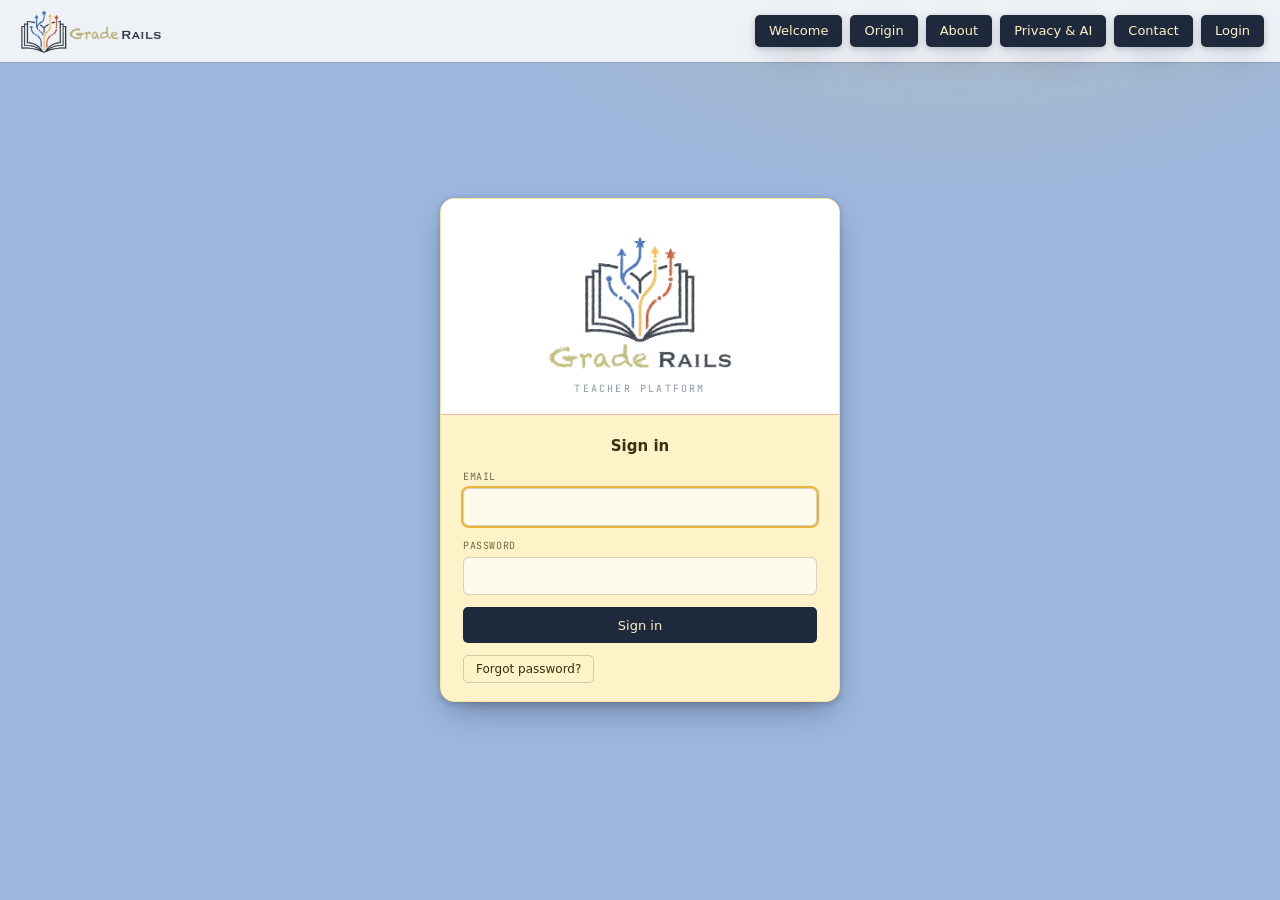
<file: index.html>
<!doctype html>
<html lang="en">
  <head>
    <meta charset="UTF-8" />
    <meta name="viewport" content="width=device-width, initial-scale=1.0" />
    <link rel="preconnect" href="https://fonts.googleapis.com" />
    <link rel="preconnect" href="https://fonts.gstatic.com" crossorigin />
    <link
      href="https://fonts.googleapis.com/css2?family=JetBrains+Mono:wght@400;500&family=Cabin+Sketch:wght@700&display=swap"
      rel="stylesheet"
    />
    <link rel="icon" type="image/png" href="/favicon.png" />
    <title>Grade Rails</title>
    <script type="module" crossorigin src="/assets/index-d3MHiN5L.js"></script>
    <link rel="modulepreload" crossorigin href="/assets/jsx-runtime-n5LQ9ujS.js">
    <link rel="stylesheet" crossorigin href="/assets/index-D48YonMY.css">
  </head>
  <body>
    <div id="app"></div>
  </body>
</html>
</file>
<file: assets/index-D48YonMY.css>
@font-face{font-family:Andika;src:url(/assets/Andika-Regular-ZaTz8pth.ttf)format("truetype");font-weight:400}@font-face{font-family:Andika;src:url(/assets/Andika-Bold-BXNBil0r.ttf)format("truetype");font-weight:700}.paper-stack{flex-direction:column;align-items:center;gap:16px;padding:8px 0 16px;display:flex}.paper-page{background:#fff;width:100%;max-width:720px;height:auto;overflow:visible;box-shadow:0 1px 3px #3a2d102e,0 6px 18px #3a2d101f}.paper-page text{font-kerning:none;white-space:pre;font-family:Andika,sans-serif}@layer properties{@supports (((-webkit-hyphens:none)) and (not (margin-trim:inline))) or ((-moz-orient:inline) and (not (color:rgb(from red r g b)))){*,:before,:after{--tw-rotate-x:initial;--tw-rotate-y:initial;--tw-rotate-z:initial;--tw-skew-x:initial;--tw-skew-y:initial;--tw-border-style:solid;--tw-leading:initial;--tw-font-weight:initial;--tw-ordinal:initial;--tw-slashed-zero:initial;--tw-numeric-figure:initial;--tw-numeric-spacing:initial;--tw-numeric-fraction:initial;--tw-shadow:0 0 #0000;--tw-shadow-color:initial;--tw-shadow-alpha:100%;--tw-inset-shadow:0 0 #0000;--tw-inset-shadow-color:initial;--tw-inset-shadow-alpha:100%;--tw-ring-color:initial;--tw-ring-shadow:0 0 #0000;--tw-inset-ring-color:initial;--tw-inset-ring-shadow:0 0 #0000;--tw-ring-inset:initial;--tw-ring-offset-width:0px;--tw-ring-offset-color:#fff;--tw-ring-offset-shadow:0 0 #0000;--tw-outline-style:solid;--tw-blur:initial;--tw-brightness:initial;--tw-contrast:initial;--tw-grayscale:initial;--tw-hue-rotate:initial;--tw-invert:initial;--tw-opacity:initial;--tw-saturate:initial;--tw-sepia:initial;--tw-drop-shadow:initial;--tw-drop-shadow-color:initial;--tw-drop-shadow-alpha:100%;--tw-drop-shadow-size:initial;--tw-backdrop-blur:initial;--tw-backdrop-brightness:initial;--tw-backdrop-contrast:initial;--tw-backdrop-grayscale:initial;--tw-backdrop-hue-rotate:initial;--tw-backdrop-invert:initial;--tw-backdrop-opacity:initial;--tw-backdrop-saturate:initial;--tw-backdrop-sepia:initial;--tw-ease:initial}::backdrop{--tw-rotate-x:initial;--tw-rotate-y:initial;--tw-rotate-z:initial;--tw-skew-x:initial;--tw-skew-y:initial;--tw-border-style:solid;--tw-leading:initial;--tw-font-weight:initial;--tw-ordinal:initial;--tw-slashed-zero:initial;--tw-numeric-figure:initial;--tw-numeric-spacing:initial;--tw-numeric-fraction:initial;--tw-shadow:0 0 #0000;--tw-shadow-color:initial;--tw-shadow-alpha:100%;--tw-inset-shadow:0 0 #0000;--tw-inset-shadow-color:initial;--tw-inset-shadow-alpha:100%;--tw-ring-color:initial;--tw-ring-shadow:0 0 #0000;--tw-inset-ring-color:initial;--tw-inset-ring-shadow:0 0 #0000;--tw-ring-inset:initial;--tw-ring-offset-width:0px;--tw-ring-offset-color:#fff;--tw-ring-offset-shadow:0 0 #0000;--tw-outline-style:solid;--tw-blur:initial;--tw-brightness:initial;--tw-contrast:initial;--tw-grayscale:initial;--tw-hue-rotate:initial;--tw-invert:initial;--tw-opacity:initial;--tw-saturate:initial;--tw-sepia:initial;--tw-drop-shadow:initial;--tw-drop-shadow-color:initial;--tw-drop-shadow-alpha:100%;--tw-drop-shadow-size:initial;--tw-backdrop-blur:initial;--tw-backdrop-brightness:initial;--tw-backdrop-contrast:initial;--tw-backdrop-grayscale:initial;--tw-backdrop-hue-rotate:initial;--tw-backdrop-invert:initial;--tw-backdrop-opacity:initial;--tw-backdrop-saturate:initial;--tw-backdrop-sepia:initial;--tw-ease:initial}}}@layer theme{:root,:host{--font-sans:ui-sans-serif, system-ui, sans-serif, "Apple Color Emoji", "Segoe UI Emoji", "Segoe UI Symbol", "Noto Color Emoji";--font-mono:ui-monospace, SFMono-Regular, Menlo, Monaco, Consolas, "Liberation Mono", "Courier New", monospace;--color-white:#fff;--spacing:.25rem;--container-sm:24rem;--text-xs:.75rem;--text-xs--line-height:calc(1 / .75);--text-sm:.875rem;--text-sm--line-height:calc(1.25 / .875);--text-lg:1.125rem;--text-lg--line-height:calc(1.75 / 1.125);--text-xl:1.25rem;--text-xl--line-height:calc(1.75 / 1.25);--text-2xl:1.5rem;--text-2xl--line-height:calc(2 / 1.5);--font-weight-bold:700;--radius-sm:.25rem;--radius-md:.375rem;--ease-in-out:cubic-bezier(.4, 0, .2, 1);--default-transition-duration:.15s;--default-transition-timing-function:cubic-bezier(.4, 0, .2, 1);--default-font-family:var(--font-sans);--default-mono-font-family:var(--font-mono)}}@layer base{*,:after,:before{box-sizing:border-box;border:0 solid;margin:0;padding:0}::backdrop{box-sizing:border-box;border:0 solid;margin:0;padding:0}::file-selector-button{box-sizing:border-box;border:0 solid;margin:0;padding:0}html,:host{-webkit-text-size-adjust:100%;tab-size:4;line-height:1.5;font-family:var(--default-font-family,ui-sans-serif, system-ui, sans-serif, "Apple Color Emoji", "Segoe UI Emoji", "Segoe UI Symbol", "Noto Color Emoji");font-feature-settings:var(--default-font-feature-settings,normal);font-variation-settings:var(--default-font-variation-settings,normal);-webkit-tap-highlight-color:transparent}hr{height:0;color:inherit;border-top-width:1px}abbr:where([title]){-webkit-text-decoration:underline dotted;text-decoration:underline dotted}h1,h2,h3,h4,h5,h6{font-size:inherit;font-weight:inherit}a{color:inherit;-webkit-text-decoration:inherit;-webkit-text-decoration:inherit;-webkit-text-decoration:inherit;-webkit-text-decoration:inherit;text-decoration:inherit}b,strong{font-weight:bolder}code,kbd,samp,pre{font-family:var(--default-mono-font-family,ui-monospace, SFMono-Regular, Menlo, Monaco, Consolas, "Liberation Mono", "Courier New", monospace);font-feature-settings:var(--default-mono-font-feature-settings,normal);font-variation-settings:var(--default-mono-font-variation-settings,normal);font-size:1em}small{font-size:80%}sub,sup{vertical-align:baseline;font-size:75%;line-height:0;position:relative}sub{bottom:-.25em}sup{top:-.5em}table{text-indent:0;border-color:inherit;border-collapse:collapse}:-moz-focusring{outline:auto}progress{vertical-align:baseline}summary{display:list-item}ol,ul,menu{list-style:none}img,svg,video,canvas,audio,iframe,embed,object{vertical-align:middle;display:block}img,video{max-width:100%;height:auto}button,input,select,optgroup,textarea{font:inherit;font-feature-settings:inherit;font-variation-settings:inherit;letter-spacing:inherit;color:inherit;opacity:1;background-color:#0000;border-radius:0}::file-selector-button{font:inherit;font-feature-settings:inherit;font-variation-settings:inherit;letter-spacing:inherit;color:inherit;opacity:1;background-color:#0000;border-radius:0}:where(select:is([multiple],[size])) optgroup{font-weight:bolder}:where(select:is([multiple],[size])) optgroup option{padding-inline-start:20px}::file-selector-button{margin-inline-end:4px}::placeholder{opacity:1}@supports (not ((-webkit-appearance:-apple-pay-button))) or (contain-intrinsic-size:1px){::placeholder{color:currentColor}@supports (color:color-mix(in lab, red, red)){::placeholder{color:color-mix(in oklab, currentcolor 50%, transparent)}}}textarea{resize:vertical}::-webkit-search-decoration{-webkit-appearance:none}::-webkit-date-and-time-value{min-height:1lh;text-align:inherit}::-webkit-datetime-edit{display:inline-flex}::-webkit-datetime-edit-fields-wrapper{padding:0}::-webkit-datetime-edit{padding-block:0}::-webkit-datetime-edit-year-field{padding-block:0}::-webkit-datetime-edit-month-field{padding-block:0}::-webkit-datetime-edit-day-field{padding-block:0}::-webkit-datetime-edit-hour-field{padding-block:0}::-webkit-datetime-edit-minute-field{padding-block:0}::-webkit-datetime-edit-second-field{padding-block:0}::-webkit-datetime-edit-millisecond-field{padding-block:0}::-webkit-datetime-edit-meridiem-field{padding-block:0}::-webkit-calendar-picker-indicator{line-height:1}:-moz-ui-invalid{box-shadow:none}button,input:where([type=button],[type=reset],[type=submit]){-webkit-appearance:button;appearance:button}::file-selector-button{-webkit-appearance:button;appearance:button}::-webkit-inner-spin-button{height:auto}::-webkit-outer-spin-button{height:auto}[hidden]:where(:not([hidden=until-found])){display:none!important}}@layer components;@layer utilities{.collapse{visibility:collapse}.invisible{visibility:hidden}.visible{visibility:visible}.absolute{position:absolute}.fixed{position:fixed}.relative{position:relative}.static{position:static}.sticky{position:sticky}.inset-0{inset:0}.top-4{top:calc(var(--spacing) * 4)}.right-0{right:0}.right-4{right:calc(var(--spacing) * 4)}.left-0{left:0}.isolate{isolation:isolate}.z-30{z-index:30}.z-40{z-index:40}.z-50{z-index:50}.z-\[100\]{z-index:100}.col-span-2{grid-column:span 2/span 2}.container{width:100%}@media (min-width:40rem){.container{max-width:40rem}}@media (min-width:48rem){.container{max-width:48rem}}@media (min-width:64rem){.container{max-width:64rem}}@media (min-width:80rem){.container{max-width:80rem}}@media (min-width:96rem){.container{max-width:96rem}}.mt-1{margin-top:var(--spacing)}.mt-2{margin-top:calc(var(--spacing) * 2)}.mb-1{margin-bottom:var(--spacing)}.mb-3{margin-bottom:calc(var(--spacing) * 3)}.ml-auto{margin-left:auto}.block{display:block}.contents{display:contents}.flex{display:flex}.grid{display:grid}.hidden{display:none}.inline{display:inline}.inline-block{display:inline-block}.inline-flex{display:inline-flex}.table{display:table}.h-8{height:calc(var(--spacing) * 8)}.h-full{height:100%}.h-screen{height:100vh}.min-h-0{min-height:0}.w-20{width:calc(var(--spacing) * 20)}.w-32{width:calc(var(--spacing) * 32)}.w-full{width:100%}.max-w-sm{max-width:var(--container-sm)}.min-w-0{min-width:0}.flex-1{flex:1}.shrink{flex-shrink:1}.grow{flex-grow:1}.border-collapse{border-collapse:collapse}.transform{transform:var(--tw-rotate-x,) var(--tw-rotate-y,) var(--tw-rotate-z,) var(--tw-skew-x,) var(--tw-skew-y,)}.cursor-pointer{cursor:pointer}.resize{resize:both}.grid-cols-1{grid-template-columns:repeat(1,minmax(0,1fr))}.grid-cols-2{grid-template-columns:repeat(2,minmax(0,1fr))}.grid-cols-5{grid-template-columns:repeat(5,minmax(0,1fr))}.grid-rows-2{grid-template-rows:repeat(2,minmax(0,1fr))}.flex-col{flex-direction:column}.flex-row\!{flex-direction:row!important}.flex-wrap{flex-wrap:wrap}.place-items-center{place-items:center}.items-baseline{align-items:baseline}.items-center{align-items:center}.items-end{align-items:flex-end}.items-start{align-items:flex-start}.items-stretch{align-items:stretch}.justify-between{justify-content:space-between}.justify-center{justify-content:center}.justify-end{justify-content:flex-end}.gap-0\.5{gap:calc(var(--spacing) * .5)}.gap-1{gap:var(--spacing)}.gap-1\.5{gap:calc(var(--spacing) * 1.5)}.gap-2{gap:calc(var(--spacing) * 2)}.gap-3{gap:calc(var(--spacing) * 3)}.gap-4{gap:calc(var(--spacing) * 4)}.self-end{align-self:flex-end}.self-start{align-self:flex-start}.truncate{text-overflow:ellipsis;white-space:nowrap;overflow:hidden}.overflow-x-auto{overflow-x:auto}.overflow-y-auto{overflow-y:auto}.rounded{border-radius:.25rem}.rounded-md{border-radius:var(--radius-md)}.rounded-sm{border-radius:var(--radius-sm)}.border{border-style:var(--tw-border-style);border-width:1px}.bg-\[var\(--butter-200\)\]{background-color:var(--butter-200)}.p-1{padding:var(--spacing)}.p-2{padding:calc(var(--spacing) * 2)}.p-3{padding:calc(var(--spacing) * 3)}.p-4{padding:calc(var(--spacing) * 4)}.p-5{padding:calc(var(--spacing) * 5)}.p-6{padding:calc(var(--spacing) * 6)}.px-1{padding-inline:var(--spacing)}.px-1\.5{padding-inline:calc(var(--spacing) * 1.5)}.px-2{padding-inline:calc(var(--spacing) * 2)}.px-3{padding-inline:calc(var(--spacing) * 3)}.px-4{padding-inline:calc(var(--spacing) * 4)}.px-5{padding-inline:calc(var(--spacing) * 5)}.px-8{padding-inline:calc(var(--spacing) * 8)}.py-0\.5{padding-block:calc(var(--spacing) * .5)}.py-1{padding-block:var(--spacing)}.py-1\.5{padding-block:calc(var(--spacing) * 1.5)}.py-2{padding-block:calc(var(--spacing) * 2)}.py-2\.5{padding-block:calc(var(--spacing) * 2.5)}.pt-0{padding-top:0}.pt-1{padding-top:var(--spacing)}.pt-2{padding-top:calc(var(--spacing) * 2)}.pt-2\.5{padding-top:calc(var(--spacing) * 2.5)}.pt-3{padding-top:calc(var(--spacing) * 3)}.pb-1{padding-bottom:var(--spacing)}.pb-2{padding-bottom:calc(var(--spacing) * 2)}.pb-2\.5{padding-bottom:calc(var(--spacing) * 2.5)}.pb-3{padding-bottom:calc(var(--spacing) * 3)}.pb-5{padding-bottom:calc(var(--spacing) * 5)}.pl-4{padding-left:calc(var(--spacing) * 4)}.text-center{text-align:center}.text-left{text-align:left}.text-2xl{font-size:var(--text-2xl);line-height:var(--tw-leading,var(--text-2xl--line-height))}.text-lg{font-size:var(--text-lg);line-height:var(--tw-leading,var(--text-lg--line-height))}.text-sm{font-size:var(--text-sm);line-height:var(--tw-leading,var(--text-sm--line-height))}.text-xl{font-size:var(--text-xl);line-height:var(--tw-leading,var(--text-xl--line-height))}.text-xs{font-size:var(--text-xs);line-height:var(--tw-leading,var(--text-xs--line-height))}.leading-4{--tw-leading:calc(var(--spacing) * 4);line-height:calc(var(--spacing) * 4)}.font-bold{--tw-font-weight:var(--font-weight-bold);font-weight:var(--font-weight-bold)}.break-all{word-break:break-all}.text-white{color:var(--color-white)}.lowercase{text-transform:lowercase}.uppercase{text-transform:uppercase}.italic{font-style:italic}.ordinal{--tw-ordinal:ordinal;font-variant-numeric:var(--tw-ordinal,) var(--tw-slashed-zero,) var(--tw-numeric-figure,) var(--tw-numeric-spacing,) var(--tw-numeric-fraction,)}.line-through{text-decoration-line:line-through}.underline{text-decoration-line:underline}.shadow{--tw-shadow:0 1px 3px 0 var(--tw-shadow-color,#0000001a), 0 1px 2px -1px var(--tw-shadow-color,#0000001a);box-shadow:var(--tw-inset-shadow), var(--tw-inset-ring-shadow), var(--tw-ring-offset-shadow), var(--tw-ring-shadow), var(--tw-shadow)}.shadow-lg{--tw-shadow:0 10px 15px -3px var(--tw-shadow-color,#0000001a), 0 4px 6px -4px var(--tw-shadow-color,#0000001a);box-shadow:var(--tw-inset-shadow), var(--tw-inset-ring-shadow), var(--tw-ring-offset-shadow), var(--tw-ring-shadow), var(--tw-shadow)}.ring{--tw-ring-shadow:var(--tw-ring-inset,) 0 0 0 calc(1px + var(--tw-ring-offset-width)) var(--tw-ring-color,currentcolor);box-shadow:var(--tw-inset-shadow), var(--tw-inset-ring-shadow), var(--tw-ring-offset-shadow), var(--tw-ring-shadow), var(--tw-shadow)}.outline{outline-style:var(--tw-outline-style);outline-width:1px}.blur{--tw-blur:blur(8px);filter:var(--tw-blur,) var(--tw-brightness,) var(--tw-contrast,) var(--tw-grayscale,) var(--tw-hue-rotate,) var(--tw-invert,) var(--tw-saturate,) var(--tw-sepia,) var(--tw-drop-shadow,)}.grayscale{--tw-grayscale:grayscale(100%);filter:var(--tw-blur,) var(--tw-brightness,) var(--tw-contrast,) var(--tw-grayscale,) var(--tw-hue-rotate,) var(--tw-invert,) var(--tw-saturate,) var(--tw-sepia,) var(--tw-drop-shadow,)}.invert{--tw-invert:invert(100%);filter:var(--tw-blur,) var(--tw-brightness,) var(--tw-contrast,) var(--tw-grayscale,) var(--tw-hue-rotate,) var(--tw-invert,) var(--tw-saturate,) var(--tw-sepia,) var(--tw-drop-shadow,)}.\!filter{filter:var(--tw-blur,) var(--tw-brightness,) var(--tw-contrast,) var(--tw-grayscale,) var(--tw-hue-rotate,) var(--tw-invert,) var(--tw-saturate,) var(--tw-sepia,) var(--tw-drop-shadow,)!important}.filter{filter:var(--tw-blur,) var(--tw-brightness,) var(--tw-contrast,) var(--tw-grayscale,) var(--tw-hue-rotate,) var(--tw-invert,) var(--tw-saturate,) var(--tw-sepia,) var(--tw-drop-shadow,)}.backdrop-filter{-webkit-backdrop-filter:var(--tw-backdrop-blur,) var(--tw-backdrop-brightness,) var(--tw-backdrop-contrast,) var(--tw-backdrop-grayscale,) var(--tw-backdrop-hue-rotate,) var(--tw-backdrop-invert,) var(--tw-backdrop-opacity,) var(--tw-backdrop-saturate,) var(--tw-backdrop-sepia,);backdrop-filter:var(--tw-backdrop-blur,) var(--tw-backdrop-brightness,) var(--tw-backdrop-contrast,) var(--tw-backdrop-grayscale,) var(--tw-backdrop-hue-rotate,) var(--tw-backdrop-invert,) var(--tw-backdrop-opacity,) var(--tw-backdrop-saturate,) var(--tw-backdrop-sepia,)}.transition{transition-property:color,background-color,border-color,outline-color,text-decoration-color,fill,stroke,--tw-gradient-from,--tw-gradient-via,--tw-gradient-to,opacity,box-shadow,transform,translate,scale,rotate,filter,-webkit-backdrop-filter,backdrop-filter,display,content-visibility,overlay,pointer-events;transition-timing-function:var(--tw-ease,var(--default-transition-timing-function));transition-duration:var(--tw-duration,var(--default-transition-duration))}.ease-in-out{--tw-ease:var(--ease-in-out);transition-timing-function:var(--ease-in-out)}.select-all{-webkit-user-select:all;user-select:all}@media (hover:hover){.hover\:bg-\[rgba\(58\,45\,16\,0\.18\)\]:hover{background-color:#3a2d102e}.hover\:bg-\[var\(--butter-200\)\]:hover{background-color:var(--butter-200)}}}:root{--slate-900:#0f172a;--slate-800:#1e293b;--slate-700:#334155;--slate-600:#475569;--slate-500:#64748b;--slate-400:#94a3b8;--slate-300:#cbd5e1;--slate-200:#e2e8f0;--blue-700:#273f65;--blue-500:#6086c4;--blue-200:#9cb6dd;--steel:#7f8894;--butter-50:#fffaeb;--butter-100:#fdf2c8;--butter-200:#f8e59a;--butter-300:#f2d166;--butter-400:#e6b53a;--butter-ink:#3a2d10;--bg-page:var(--blue-200);--bg-shell:#eef1f6;--bg-rail:#e2e7ef;--bg-raised:#fff;--border:#d6dde7;--border-strong:#c4cdda;--text:#233044;--text-muted:#5c6a7c;--text-faint:#8b97a7;--shell-glow:#f2d1661a;--chip-bg:#1e293b;--chip-bg-2:#334155;--chip-text:#fdf2c8;--divider-accent:#d9775780;--terracotta:#d97757;--terracotta-ink:#fff;--ok:#2f7d4f;--warn:#b97309;--bad:#b03a2e;--radius:10px;--radius-sm:6px;--shadow-card:0 1px 0 #fff9 inset, 0 8px 20px -12px #1f293b4d, 0 2px 5px #1f293b1a;--shadow-pop:0 14px 34px -12px #0f172a73, 0 2px 6px #0f172a33}*{box-sizing:border-box}.app{background:var(--bg-shell);width:min(1440px,100%);height:min(900px,100vh - 48px);color:var(--text);border-radius:14px;grid-template-rows:56px 1fr;display:grid;position:relative;overflow:hidden;box-shadow:0 30px 60px -24px #0f172a66}.topbar{border-bottom:1px solid var(--border);background:var(--bg-shell);justify-content:space-between;align-items:center;padding:0 18px;display:flex}.brand{letter-spacing:-.01em;color:var(--text);align-items:center;gap:10px;font-size:15px;font-weight:600;display:flex}.brand-logo{mix-blend-mode:multiply;filter:brightness(1.06);width:auto;height:58px;margin:-9px 0;display:block}.brand-mark{background:var(--brand-mark,linear-gradient(135deg, var(--butter-300), var(--butter-400)));width:26px;height:26px;color:var(--brand-mark-ink,var(--butter-ink));border-radius:7px;place-items:center;font-size:13px;font-weight:700;display:grid;box-shadow:inset 0 1px #ffffff40,0 2px 4px #0000004d}.top-right{color:var(--text-muted);align-items:center;gap:14px;font-size:13px;display:flex}.top-right .term-meta{font-family:JetBrains Mono,monospace;font-size:11px}.top-right .divider{background:var(--border-strong);width:1px;height:18px}.avatar{background:var(--butter-300);width:26px;height:26px;color:var(--butter-ink);border-radius:50%;place-items:center;font-size:11px;font-weight:600;display:grid}.logout{color:var(--text-muted);cursor:pointer}.logout:hover{color:var(--butter-400)}.shell{grid-template-columns:64px 1fr;height:100%;min-height:0;display:grid}.rail{background:var(--bg-raised);border-right:1px solid var(--divider-accent);grid-template-rows:auto 1px 1fr 1px 1fr;gap:0;padding:8px 0;display:grid}.rail-sep{background:var(--border-strong);height:1px;margin:12px 0}.rail-back{background:var(--bg-raised);border:1px solid var(--border);width:100%;height:44px;box-shadow:var(--shadow-card);color:var(--text-muted);cursor:pointer;border-radius:10px;place-self:start stretch;place-items:center;margin:0 0 18px;transition:background .15s,color .15s,border-color .15s;display:grid}.rail-back:hover{background:var(--butter-100);color:var(--butter-ink);border-color:var(--border-strong)}.rail-section{color:var(--text-muted);flex-direction:column;align-items:center;gap:10px;display:flex}.rail-icon{background:var(--bg-raised);border:1px solid var(--border);width:44px;height:44px;color:var(--text-muted);cursor:pointer;border-radius:10px;place-items:center;transition:background .15s,color .15s,border-color .15s;display:grid}.rail-icon:hover{background:var(--butter-100);color:var(--butter-ink);border-color:var(--border-strong)}.rail-icon.active{background:var(--butter-300);color:var(--butter-ink);border-color:var(--butter-400);box-shadow:0 2px 8px -2px #e6b53a80}.rail-tab-thin{background:var(--bg-raised);width:100%;color:var(--text-muted);cursor:pointer;border:none;justify-content:center;align-items:center;padding:10px 0;display:flex}.rail-tab-thin:not(:last-child){position:relative}.rail-tab-thin:not(:last-child):after{content:"";background:var(--divider-accent);width:75%;height:1px;position:absolute;bottom:0;left:12.5%}.rail-tab-thin:hover{color:var(--butter-ink)}.rail-tab-thin.active{background:var(--butter-300)}.rail-tab-thin.active .rail-label{color:var(--butter-ink)}.rail-label{writing-mode:vertical-rl;letter-spacing:.16em;color:#4e5053;margin-top:4px;font-family:JetBrains Mono,monospace;font-size:10px;font-weight:600;transform:rotate(180deg)}.rail-chevron{border:1px solid var(--border);background:var(--bg-raised);width:28px;height:28px;color:var(--text-muted);cursor:pointer;border-radius:50%;place-items:center;margin-top:auto;font-size:14px;display:grid}.rail-chevron:hover{color:var(--butter-ink);background:var(--butter-100);border-color:var(--border-strong)}.rail-count{color:var(--text-faint);font-family:JetBrains Mono,monospace;font-size:10px}.todo-strip{background:var(--bg-raised);border:1px solid var(--border);cursor:pointer;border-radius:10px;justify-content:space-between;align-items:center;width:100%;height:20px;padding:0 8px;transition:background .15s,border-color .15s;display:flex}.todo-strip:hover{background:var(--butter-100);border-color:var(--border-strong)}.todo-strip-label{letter-spacing:.14em;text-transform:uppercase;color:#4e5053;font-family:JetBrains Mono,monospace;font-size:9px;font-weight:600}.work{background:radial-gradient(1200px 600px at 80% -20%, var(--shell-glow), transparent 60%), var(--bg-shell);grid-template-rows:auto auto 1fr;gap:12px;min-height:0;padding:16px 20px 20px;display:grid}.tabs{background:var(--bg-raised);border:1px solid var(--border);border-radius:1px;align-self:start;align-items:center;gap:2px;padding:4px;display:flex;box-shadow:0 1px 2px #1f293b0d}.tab{text-align:center;color:var(--text-muted);cursor:pointer;border-radius:999px;flex:1;padding:7px 16px;font-size:13px;font-weight:500;transition:color .15s,background .15s}.tab:hover{color:var(--text)}.tab-divider{color:var(--border-strong);-webkit-user-select:none;user-select:none;align-self:center;font-size:13px}.tab.active{background:var(--butter-300);color:var(--butter-ink);border-radius:12px 12px 0 0;padding:7px 25px;box-shadow:inset 0 1px #fff6,0 2px 6px -2px #e6b53a66}.sub{justify-content:space-between;align-items:center;gap:16px;display:flex}.sub-col{flex-direction:column;gap:6px;display:flex}.crumbs{color:var(--text-muted);align-items:center;gap:8px;font-size:13px;display:flex}.back-icon{width:32px;height:32px;color:var(--text-muted);cursor:pointer;justify-content:center;align-items:center;font-size:15px;display:inline-flex}.back-icon:hover{color:var(--text)}.crumb{background:var(--bg-raised);border:1px solid var(--border-strong);color:var(--text);border-radius:6px;align-items:center;gap:6px;padding:5px 10px;font-size:12.5px;display:inline-flex}.crumb.muted{border-color:var(--border);color:var(--text-muted);background:0 0}.crumb .dot{background:var(--butter-400);border-radius:50%;width:6px;height:6px}.crumb-sep{color:var(--text-faint)}.crumb.lead{border-color:var(--divider-accent);opacity:.9;padding:10px;font-size:16px}.crumb.lead.lead-stacked{flex-direction:column;align-items:stretch;gap:0;padding:0;overflow:hidden}.lead-title{align-items:center;gap:6px;padding:10px 10px 6px;display:flex}.lead-stacked .sub-meta{background:linear-gradient(to bottom, transparent, var(--slate-200));padding:4px 10px 8px}.lead-stacked.lead-bare .lead-title{background:linear-gradient(to bottom, transparent, var(--slate-200)) bottom / 100% 16px no-repeat;padding-bottom:14px}.crumb.filter{background:var(--blue-200);border-color:var(--border-strong);color:var(--slate-900);cursor:pointer}.crumb-x{color:var(--slate-700);margin-right:4px;font-size:13px}.sub-meta{color:var(--text-faint);align-items:center;gap:12px;font-family:JetBrains Mono,monospace;font-size:11px;display:flex}.sub-meta b{color:var(--text-muted);font-weight:500}.canvas{grid-template-rows:minmax(260px,1.4fr) minmax(220px,1fr);grid-template-columns:1fr 1fr;gap:12px;min-height:0;display:grid}.card{background:var(--butter-100);color:var(--butter-ink);border-radius:var(--radius);border:1px solid var(--butter-200);box-shadow:var(--shadow-card);flex-direction:column;min-height:0;display:flex;overflow:hidden}.card.span-2{grid-column:1/span 2;padding-bottom:10px}.card-head{border-bottom:1px solid var(--divider-accent);justify-content:space-between;align-items:center;min-height:60px;padding:14px 18px;display:flex}.card-title{align-items:baseline;gap:10px;display:flex}.card-title h3{letter-spacing:-.01em;color:var(--butter-ink);margin:0;font-size:15px;font-weight:600}.card-title .eyebrow{letter-spacing:.08em;color:#3a2d108c;font-family:JetBrains Mono,monospace;font-size:10px}.card-actions{align-items:center;gap:6px;display:flex}.icon-btn{color:#3a2d1099;cursor:pointer;background:0 0;border:1px solid #0000;border-radius:6px;place-items:center;width:28px;height:28px;font-size:13px;display:grid}.icon-btn:hover{background:var(--butter-200);color:var(--butter-ink);border-color:#3a2d1026}.pill-btn{background:var(--chip-bg);height:28px;color:var(--chip-text);cursor:pointer;border:none;border-radius:5px;align-items:center;gap:6px;padding:0 12px;font-size:12px;font-weight:500;display:inline-flex}.pill-btn:hover{background:var(--slate-900)}.pill-btn.ghost{color:var(--butter-ink);background:0 0;border:1px solid #3a2d1033}.pill-btn.ghost:hover{background:var(--butter-200)}:is(.pill-btn:focus:not(:focus-visible),.icon-btn:focus:not(:focus-visible)){outline:none}:is(.pill-btn:focus-visible,.icon-btn:focus-visible){outline:2px solid var(--blue-700);outline-offset:1px}.card-body{flex:1;min-height:0;overflow:hidden}.cal{grid-template-columns:56px repeat(5,1fr);grid-auto-rows:minmax(36px,1fr);height:100%;font-size:12px;display:grid}.cal-hd{color:#3a2d10bf;background:#f8e59a66;border-bottom:1px solid #3a2d101f;flex-direction:column;gap:1px;padding:8px 10px;font-weight:600;display:flex}.cal-hd .dow{letter-spacing:.04em;color:#3a2d108c;font-size:10.5px}.cal-hd .dnum{font-size:14px}.cal-hd.today .dnum{color:var(--butter-ink)}.cal-hd.today{border-top:var(--today-line,2px) solid var(--today-border,var(--divider-accent));border-left:var(--today-line,2px) solid var(--today-border,var(--divider-accent));border-right:var(--today-line,2px) solid var(--today-border,var(--divider-accent));border-bottom-color:var(--today-border,var(--divider-accent));border-radius:6px 6px 0 0}.cal-cell.col-today{border-left:var(--today-line,2px) solid var(--today-border,var(--divider-accent));border-right:var(--today-line,2px) solid var(--today-border,var(--divider-accent));background:#f8e59a2e}.cal-cell.col-today.col-today-end{border-bottom:var(--today-line,2px) solid var(--today-border,var(--divider-accent));border-radius:0 0 6px 6px}.cal-time{text-align:right;color:#3a2d1080;border-right:1px solid #3a2d1014;padding:6px 8px;font-family:JetBrains Mono,monospace;font-size:10px}.cal-cell{border-bottom:1px solid #3a2d100f;border-right:1px solid #3a2d100f;position:relative}.cal-cell:last-child{border-right:none}.cal-ev{background:var(--chip-bg);color:var(--chip-text);border:1px solid var(--chip-bg-2);border-radius:5px;padding:4px 7px;font-size:11px;line-height:1.25;position:absolute;top:3px;left:4px;right:4px;overflow:hidden}.cal-ev .ev-meta{opacity:.7;font-family:JetBrains Mono,monospace;font-size:9.5px}.cal-ev.alt{background:var(--butter-300);color:var(--butter-ink);border-color:var(--butter-400)}.cal-ev.alt2{background:var(--chip-bg-2);color:var(--chip-text);border-color:var(--slate-600)}.cal-ev.blue{background:var(--blue-700)}.cal-ev.azure{background:var(--blue-500)}.cal-ev.steel{background:var(--steel);border-color:var(--slate-600)}.cal-ev.ghost{color:#3a2d10b3;background:0 0;border:1px dashed #3a2d104d}.pacing{flex-direction:column;gap:14px;height:100%;padding:14px 18px 16px;display:flex}.pacing-stats{grid-template-columns:repeat(3,1fr);gap:12px;display:grid}.stat{background:#ffffff73;border:1px solid #3a2d1014;border-radius:8px;padding:10px 12px}.stat .k{color:#3a2d108c;letter-spacing:.04em;font-family:JetBrains Mono,monospace;font-size:10px}.stat .v{letter-spacing:-.02em;margin-top:2px;font-size:20px;font-weight:600}.stat .delta{color:var(--ok);font-size:11px}.stat .delta.warn{color:var(--warn)}.bars{border-bottom:1px solid #3a2d1026;flex:1;align-items:flex-end;gap:5px;min-height:80px;padding-top:6px;display:flex}.bar{background:var(--chip-bg-2);border-radius:4px 4px 0 0;flex:1;min-height:4px;position:relative}.bar.hi{background:var(--butter-400)}.bar.mid{background:var(--butter-300)}.bar.lo{background:var(--butter-200)}.bar-axis{color:#3a2d1080;justify-content:space-between;margin-top:4px;font-family:JetBrains Mono,monospace;font-size:10px;display:flex}.student{flex-direction:column;height:100%;display:flex}.student-head{border-bottom:1px solid var(--divider-accent);align-items:center;gap:12px;padding:14px 18px 12px;display:flex}.stu-avatar{width:44px;height:44px;color:var(--butter-200);letter-spacing:.02em;background:#9ca5b4;border-radius:50%;place-items:center;font-size:15px;font-weight:600;display:grid}.stu-meta{flex:1}.stu-name{letter-spacing:.1px;font-size:15px;font-weight:600}.stu-sub{color:#3a2d108c;margin-top:4px;font-family:JetBrains Mono,monospace;font-size:10.5px}.badge{color:var(--ok);background:#2f7d4f1f;border:1px solid #2f7d4f40;border-radius:999px;align-items:center;gap:5px;padding:3px 8px;font-size:11px;font-weight:500;display:inline-flex}.badge .pdot{background:var(--ok);border-radius:50%;width:6px;height:6px}.stu-list{flex:1;padding:6px 10px 12px;overflow:hidden}.stu-row{border-radius:6px;grid-template-columns:22px 1fr auto auto;align-items:center;gap:10px;padding:7px 8px;font-size:13px;display:grid}.stu-row+.stu-row{border-top:1px solid #3a2d1014}.stu-row .ico{background:var(--chip-bg);width:22px;height:22px;color:var(--chip-text);border-radius:5px;place-items:center;font-family:JetBrains Mono,monospace;font-size:11px;display:grid}.stu-row .ico.warn{color:var(--warn);background:#b9730926}.stu-row .when{color:#3a2d1080;font-family:JetBrains Mono,monospace;font-size:10.5px}.stu-row .grade{text-align:right;min-width:36px;font-family:JetBrains Mono,monospace;font-size:12.5px;font-weight:600}.stu-row .grade.miss{color:var(--warn)}.roster-callout{background:var(--chip-bg);border:1px solid var(--chip-bg-2);color:var(--slate-300);box-shadow:var(--shadow-pop);border-radius:8px;align-items:center;gap:8px;padding:8px 12px;font-size:11.5px;display:flex;position:absolute;bottom:14px;left:70px}.roster-callout .key{background:var(--chip-bg-2);border:1px solid var(--slate-600);color:var(--butter-200);border-radius:4px;padding:2px 6px;font-family:JetBrains Mono,monospace;font-size:10px}.app[data-density=compact] .work{gap:8px;padding:12px 14px 14px}.app[data-density=compact] .canvas{gap:8px}.app[data-density=compact] .card-head{min-height:48px;padding:10px 14px}.app[data-density=compact] .pacing{gap:10px;padding:10px 14px 12px}.app[data-density=compact] .stu-row{padding:5px 8px}.app[data-density=compact] .student-head{padding:10px 14px}.app[data-density=comfy] .work{gap:18px;padding:22px 26px 26px}.app[data-density=comfy] .canvas{gap:18px}.app[data-density=comfy] .card-head{min-height:70px;padding:18px 22px}.app[data-density=comfy] .pacing{gap:18px;padding:18px 22px 20px}.app[data-density=comfy] .stu-row{padding:10px}.app[data-density=comfy] .student-head{padding:18px 22px 16px}.app[data-hint=off] .roster-callout{display:none}#tweaks-root{pointer-events:none;z-index:9999;position:fixed;inset:0}#tweaks-root>*{pointer-events:auto}.field{color:#3a2d10b3;flex-direction:column;gap:4px;font-size:12px;display:flex}.field>span{letter-spacing:.06em;text-transform:uppercase;font-family:JetBrains Mono,monospace;font-size:10px}.input{border-radius:var(--radius-sm);height:32px;color:var(--butter-ink);background:#ffffffa6;border:1px solid #3a2d1033;padding:0 10px;font-family:inherit;font-size:13px}.input:focus{outline:2px solid var(--butter-400);outline-offset:0}textarea.input{resize:vertical;height:auto;padding:8px 10px}.check{color:var(--butter-ink);cursor:pointer;align-items:center;gap:8px;font-size:13px;display:flex}.tile-grid{grid-template-columns:repeat(auto-fill,minmax(180px,1fr));align-content:start;gap:12px;display:grid}.sel-tile{border-radius:var(--radius);border:1px solid var(--butter-200);background:var(--butter-100);min-height:110px;color:var(--butter-ink);box-shadow:var(--shadow-card);cursor:pointer;text-align:left;padding:14px;font-family:inherit;font-size:13px;transition:background .15s;position:relative}.sel-tile:hover{background:var(--butter-200)}.sel-tile.add{color:var(--text-muted);box-shadow:none;background:0 0;border:1.5px dashed #3a2d1059;place-items:center;font-weight:500;display:grid}.sel-tile.add:hover{background:var(--butter-50);color:var(--butter-ink)}.sel-tile.subject{height:92px;min-height:0}.sel-tile.widget{min-height:0;padding:10px 12px 12px}.sel-tile.widget .widget-thumb{width:100%;height:auto;margin-bottom:8px;display:block}.sel-tile.widget:disabled{opacity:.55;cursor:default}.sel-tile .tile-name{font-size:14px;font-weight:600}.sel-tile .tile-meta{color:#3a2d108c;margin-top:6px;font-family:JetBrains Mono,monospace;font-size:10px}.swatch{border-radius:4px;width:14px;height:14px;display:inline-block}.menu-pop{z-index:20;background:var(--bg-raised);border:1px solid var(--border-strong);border-radius:var(--radius-sm);box-shadow:var(--shadow-pop);min-width:150px;padding:4px;position:absolute;top:36px;right:8px}.menu-pop button{text-align:left;width:100%;color:var(--text);cursor:pointer;background:0 0;border:none;border-radius:4px;padding:7px 10px;font-family:inherit;font-size:12.5px;display:block}.menu-pop button:hover{background:var(--butter-100);color:var(--butter-ink)}.hover-tip-float{background:var(--slate-800);color:var(--chip-text);white-space:nowrap;pointer-events:none;opacity:0;z-index:1000;border-radius:6px;padding:5px 8px;font-size:11px;font-weight:400;line-height:1;transition:opacity 80ms;position:fixed}.hover-tip-float.show{opacity:1}.hidden-tier{border:1px dashed var(--steel);color:var(--steel);background:repeating-linear-gradient(45deg,#7f88941a,#7f88941a 6px,#7f889433 6px 12px);border-radius:6px;align-items:center;gap:6px;padding:4px 9px;font-size:11px;font-style:italic;display:inline-flex}.tab-layer{background:var(--bg-raised);border:1px solid var(--border);border-radius:1px;align-items:center;gap:8px;padding:4px;display:flex;box-shadow:0 1px 2px #1f293b0d}.tab-layer .crumb.filter{border-radius:4px;padding:4px 14px;font-size:13px;font-weight:600}.login-page{background:radial-gradient(900px 500px at 75% -10%, #f2d16640, transparent 60%), var(--bg-page);place-items:center;min-height:100vh;padding:24px;display:grid}.login-card{background:var(--butter-100);border:1px solid var(--butter-200);width:min(400px,100%);box-shadow:var(--shadow-pop);border-radius:14px;overflow:hidden}.login-hero{border-bottom:1px solid var(--divider-accent);background:#fff;place-items:center;padding:26px 20px 18px;display:grid}.login-hero img{mix-blend-mode:multiply;filter:brightness(1.06);width:250px;max-width:85%;height:auto;display:block}.login-hero img.stacked{mix-blend-mode:normal;filter:none;width:190px}.login-eyebrow{letter-spacing:.22em;text-transform:uppercase;color:var(--text-faint);margin-top:4px;font-family:JetBrains Mono,monospace;font-size:10px}.login-form{flex-direction:column;gap:12px;padding:20px 22px 18px;display:flex}.login-form h2{text-align:center;color:var(--butter-ink);margin:0;font-size:15px;font-weight:600}.login-form .input{height:38px}.login-submit{justify-content:center;height:36px;font-size:13px}.login-links{justify-content:space-between;gap:8px;display:flex}.landing-nav{z-index:40;background:var(--bg-shell);border-bottom:1px solid var(--slate-400);justify-content:space-between;align-items:center;padding:12px 16px;display:flex;position:fixed;top:0;left:0;right:0}.landing-nav-brand{letter-spacing:-.02em;color:var(--slate-800);align-items:center;gap:8px;font-size:14px;font-weight:700;text-decoration:none;display:inline-flex}.landing-nav-brand img{width:auto;height:62px;margin:-12px 0;display:block}.landing-nav-links{gap:8px;margin-left:auto;display:flex}.landing-nav-btn{height:32px;box-shadow:var(--shadow-pop);padding:0 14px;font-size:13px}.landing-menu-trigger,.landing-menu-overlay{display:none}@media (max-width:899px){.landing-menu-trigger{margin-left:auto;display:inline-flex}.landing-menu-overlay{z-index:50;-webkit-backdrop-filter:blur(8px);background:#3a2d1014;animation:.2s ease-out menu-fade;display:block;position:fixed;inset:0}.landing-menu-drawer{width:70%;box-shadow:var(--shadow-pop);background:#d9775780;flex-direction:column;gap:12px;padding:92px 20px 24px;animation:.25s ease-out menu-slide;display:flex;position:absolute;top:0;bottom:0;left:0}.landing-menu-item{height:42px;box-shadow:var(--shadow-pop);justify-content:flex-start;padding:0 18px;font-size:15px}.landing-menu-item.ghost{border-color:#3a2d1059}}@keyframes menu-fade{0%{opacity:0}}@keyframes menu-slide{0%{transform:translate(-100%)}}@media (prefers-reduced-motion:reduce){.landing-menu-overlay,.landing-menu-drawer{animation:none}}.info-page{background:radial-gradient(900px 500px at 75% -10%, #f2d16640, transparent 60%), var(--bg-page);place-items:center;min-height:100vh;padding:64px 24px 24px;display:grid}.info-card{background:var(--butter-100);border:1px solid var(--butter-200);width:min(420px,100%);min-width:0;box-shadow:var(--shadow-pop);border-radius:14px}.info-head{justify-content:space-between;align-items:center;padding:16px 20px 0;display:flex}.info-head h2{color:var(--butter-ink);margin:0;font-size:16px;font-weight:700}.info-card-wide{width:min(1120px,100%)}.origin-head{padding:34px 32px 16px;position:relative}.origin-head:after{content:"";background:var(--divider-accent);height:1px;position:absolute;bottom:0;left:32px;right:32px}.origin-head h2{letter-spacing:-.01em;min-width:0;font-size:27px;line-height:1.25}.origin-story{padding:30px 32px 34px}.origin-story p{color:var(--butter-ink);margin:0 0 20px;font-size:15px;line-height:1.7}.origin-story p:last-child{margin-bottom:0}.origin-story h3{color:var(--butter-ink);margin:28px 0 10px;font-size:18px;font-weight:700}.origin-story h3:first-child{margin-top:0}.origin-story a{font-weight:700}.contact-form{flex-direction:column;gap:11px;padding:14px 20px 18px;display:flex}.contact-form .input{height:36px}.contact-form textarea.input{height:auto}.contact-pref{gap:8px;display:flex}.contact-pref label{cursor:pointer;height:32px;color:var(--butter-ink);border:1px solid #3a2d1033;border-radius:6px;flex:1;justify-content:center;align-items:center;gap:6px;font-size:12px;display:inline-flex}.contact-pref label.on{border-color:var(--blue-700);background:var(--butter-200);border-width:2px}.contact-pref input{accent-color:var(--blue-700)}.contact-trap{opacity:0;width:1px;height:1px;position:absolute;left:-9999px}.contact-submit{justify-content:center;height:36px;font-size:13px}.contact-sent{text-align:center;place-items:center;gap:10px;padding:22px 20px 24px;display:grid}.contact-sent-mark{background:var(--ok);color:#fff;border-radius:999px;place-items:center;width:40px;height:40px;font-size:20px;display:grid}.contact-sent p{color:var(--butter-ink);margin:0;font-size:13px}.booking-cta{border-top:1px solid var(--divider-accent);border-bottom:1px solid var(--divider-accent);background:var(--butter-50);justify-content:space-between;align-items:center;gap:12px;margin-top:13px;padding:11px 20px;display:flex}.booking-cta strong{color:var(--butter-ink);font-size:13px}.booking-cta-btn{white-space:nowrap;background:var(--butter-400);height:32px;color:var(--butter-ink);font-size:13px;text-decoration:none}.booking-cta-btn:hover{background:var(--butter-300)}.booking-page{flex-direction:column;gap:12px;padding:12px 20px 16px;display:flex}.booking-foot{flex-wrap:wrap;justify-content:flex-start;gap:10px;margin-top:auto;padding-top:14px;display:flex}.booking-foot-btn{height:26px;font-size:12px;text-decoration:none}.bk{background:var(--butter-50);border:1px solid var(--butter-200);border-radius:10px;grid-template-columns:minmax(0,.9fr) minmax(0,1.2fr) minmax(0,.8fr);gap:0;display:grid}.bk>*{min-width:0;padding:18px}.bk>*+*{border-left:1px solid var(--butter-200)}.bk-details{flex-direction:column;display:flex}.bk-details p{color:var(--butter-ink);margin:0 0 14px;font-size:15px;line-height:1.7}.bk-details p:last-child{margin-bottom:0}.bk-zone{border-top:1px solid var(--butter-200);align-items:center;gap:6px;margin-top:14px;padding-top:12px;display:flex}.bk-zone>span{opacity:.55;font-size:12px}.bk-zone select{min-width:0;height:26px;color:var(--butter-ink);opacity:.7;cursor:pointer;background:0 0;border:none;border-radius:6px;flex:1;padding:0 4px;font-size:11.5px}.bk-zone select:hover,.bk-zone select:focus{opacity:1;background:var(--butter-100)}.bk-chosen{color:var(--blue-700);font-weight:700;opacity:1!important;margin:12px 0 0!important}.bk-month-head{color:var(--butter-ink);justify-content:space-between;align-items:center;margin-bottom:12px;font-size:14px;font-weight:700;display:flex}.bk-month-nav{gap:4px;display:flex}.bk-month-nav button{cursor:pointer;border:1px solid var(--butter-200);width:24px;height:24px;color:var(--butter-ink);background:0 0;border-radius:6px;font-size:14px;line-height:1}.bk-month-nav button:disabled{opacity:.3;cursor:default}.bk-grid{grid-template-columns:repeat(7,1fr);gap:4px;display:grid}.bk-wd{text-align:center;letter-spacing:.04em;color:var(--butter-ink);opacity:.55;padding-bottom:4px;font-size:10px}.bk-day{aspect-ratio:1;color:var(--butter-ink);opacity:.35;cursor:default;background:0 0;border:none;border-radius:7px;font-size:12px}.bk-day.open{background:var(--butter-300);opacity:1;cursor:pointer;font-weight:600}.bk-day.open:hover{background:var(--butter-400)}.bk-day.on{background:var(--blue-700);color:#fff}.bk-day.on:hover{background:var(--blue-700)}.bk-times-head{color:var(--butter-ink);margin-bottom:12px;font-size:12px;font-weight:700}.bk-slots{gap:6px;max-height:340px;display:grid;overflow-y:auto}.bk-slot{cursor:pointer;border:1px solid var(--butter-200);background:var(--butter-50);height:34px;color:var(--butter-ink);border-radius:7px;font-size:13px}.bk-slot:hover{border-color:var(--blue-700);background:var(--butter-100)}.bk-times-empty{opacity:.6;color:var(--butter-ink);margin:0;font-size:12px}.bk-form{flex-direction:column;grid-column:span 2;gap:11px;display:flex}.bk-form .input{height:34px}.bk-form textarea.input{height:auto}.bk-form-actions{justify-content:flex-end;gap:8px;margin-top:2px;display:flex}.bk-form-actions .pill-btn{height:32px;font-size:13px}.bk-state{text-align:center;color:var(--butter-ink);opacity:.7;background:var(--butter-50);border:1px solid var(--butter-200);border-radius:10px;padding:48px 20px;font-size:13px}.bk-done{text-align:center;background:var(--butter-50);border:1px solid var(--butter-200);border-radius:10px;place-items:center;gap:10px;padding:40px 20px;display:grid}.bk-done p{color:var(--butter-ink);margin:0;font-size:14px;font-weight:700}.bk-done-sub{opacity:.7;font-size:12px!important;font-weight:400!important}.bw-card{gap:12px;padding:16px;display:grid}.bw-head{flex-wrap:wrap;align-items:center;gap:14px;display:flex}.bw-legend{color:var(--text-muted);align-items:center;gap:6px;font-size:11px;display:inline-flex}.bw-key{border-radius:3px;width:10px;height:10px;display:inline-block}.bw-key.window{background:var(--butter-200)}.bw-key.booking{background:var(--blue-700)}.bw-key.block{background:var(--steel)}.bw-nav{gap:4px;margin-left:auto;display:flex}.bw-nav button{cursor:pointer;border:1px solid var(--border);background:var(--bg-raised);min-width:26px;height:26px;color:var(--text);border-radius:6px;padding:0 8px;font-size:12px}.bw-nav button:disabled{opacity:.4;cursor:default}.bw-grid{border-top:1px solid var(--border);grid-template-columns:52px repeat(7,1fr);display:grid;overflow-x:auto}.bw-dayhead{text-align:center;color:var(--text-muted);letter-spacing:.04em;gap:2px;padding:8px 0 6px;font-size:10px;display:grid}.bw-dayhead strong{color:var(--text);justify-self:center;font-size:15px}.bw-dayhead strong.today{background:var(--blue-700);color:#fff;border-radius:999px;place-items:center;width:24px;height:24px;display:grid}.bw-hours{color:var(--text-faint);font-size:10px;position:relative}.bw-hours span{position:absolute;right:6px;transform:translateY(-6px)}.bw-day{border-left:1px solid var(--border);cursor:copy;background:repeating-linear-gradient(to bottom, transparent, transparent 43px, var(--border) 43px, var(--border) 44px);position:relative}.bw-window{background:var(--butter-200);opacity:.55;position:absolute;left:0;right:0}.bw-ev{z-index:1;cursor:pointer;text-align:left;white-space:nowrap;text-overflow:ellipsis;border:none;border-radius:5px;padding:3px 6px;font-size:10.5px;line-height:1.25;position:absolute;left:3px;right:3px;overflow:hidden}.bw-ev.booking{background:var(--blue-700);color:#fff}.bw-ev.booking:hover{background:var(--slate-900,#0f172a)}.bw-ev.block{background:var(--steel);color:#fff;opacity:.9}.bw-ev.block:hover{opacity:1}@media (max-width:767px){.bk{grid-template-columns:1fr}.bk>*+*{border-left:none;border-top:1px solid var(--butter-200)}.bk-form{grid-column:auto}.bk-slots{max-height:none}}.welcome-page{background:linear-gradient(180deg, var(--butter-50) 0%, var(--butter-100) 62%, var(--butter-200) 100%);height:100svh;position:relative;overflow:hidden}.welcome-hero{z-index:2;pointer-events:none;justify-items:center;gap:4px;display:grid;position:absolute;top:76px;left:0;right:0}.welcome-hero img{width:260px;max-width:80vw;height:auto}.train-stage{position:absolute;inset:0}.train-canvas{width:100%;height:100%;display:block}.train-slogan{z-index:1;white-space:nowrap;letter-spacing:-.02em;color:var(--slate-800);will-change:transform;pointer-events:none;margin:0;font-size:clamp(26px,3.4vw,46px);font-weight:800;position:absolute;top:51%;left:0}.train-slogan.placed{transition:top .9s cubic-bezier(.34,1.56,.64,1);top:39%;left:50%;transform:translate(-50%)}.welcome-cta{z-index:1;position:absolute;top:calc(39% + 84px);left:50%;transform:translate(-50%)}.welcome-train-still{display:none}@media (max-height:719px){.welcome-hero{top:40px}.welcome-hero img{width:190px}}@media (max-width:899px){.landing-nav{align-self:stretch;position:sticky}.landing-nav-links{display:none}.info-page,.login-page{grid-template-rows:auto 1fr;min-height:100dvh;padding:0 20px 24px}.info-page>.landing-nav,.login-page>.landing-nav{order:-1;justify-self:stretch;margin:0 -20px 16px}.welcome-page{flex-direction:column;align-items:center;height:100dvh;padding:0 20px;display:flex}.welcome-page>.landing-nav{margin:0 -20px}.welcome-hero{margin-top:auto;position:static}.welcome-hero img{width:min(320px,78vw)}.train-slogan{white-space:normal;text-align:center;width:min(92%,480px)}.train-slogan.placed{margin-top:26px;transition:none;position:static;transform:none}.welcome-cta{margin-top:26px;position:static;transform:none}.welcome-train-still{align-self:stretch;width:calc(100% + 40px);max-width:none;height:auto;margin:auto -20px 0;display:block;-webkit-mask-image:linear-gradient(#0000,#000 26%);mask-image:linear-gradient(#0000,#000 26%)}}@keyframes sway{0%,to{rotate:-.6deg}50%{rotate:.6deg}}@keyframes pulse{0%,to{opacity:1}50%{opacity:.3}}.roster-drop{outline:2px dashed var(--butter-400);outline-offset:2px;background:var(--butter-100)!important}.policy-doc h2{color:var(--butter-ink);margin:28px 0 10px;font-size:18px;font-weight:700}.policy-doc h2:first-child{margin-top:0}.policy-doc h3{color:var(--butter-ink);margin:22px 0 8px;font-size:16px;font-weight:700}.policy-doc ul,.policy-doc ol{margin:0 0 20px;padding-left:22px}.policy-doc li{color:var(--butter-ink);margin:0 0 8px;font-size:15px;line-height:1.7}.policy-doc table{border-collapse:collapse;width:100%;margin:0 0 20px}.policy-doc th,.policy-doc td{text-align:left;vertical-align:top;color:var(--butter-ink);border:1px solid #3a2d1040;padding:8px 11px;font-size:14px;line-height:1.55}.policy-doc th{background:#3a2d1012}.policy-doc a{color:inherit;text-decoration:underline}@media (max-width:480px){.policy-doc table{display:block;overflow-x:auto}}body{background:var(--bg-page);margin:0;font-family:ui-sans-serif,system-ui,-apple-system,Segoe UI,sans-serif}#app{min-height:100dvh}.app{width:100%;height:100vh;box-shadow:none;border-radius:0}@keyframes spin{to{transform:rotate(360deg)}}@property --tw-rotate-x{syntax:"*";inherits:false}@property --tw-rotate-y{syntax:"*";inherits:false}@property --tw-rotate-z{syntax:"*";inherits:false}@property --tw-skew-x{syntax:"*";inherits:false}@property --tw-skew-y{syntax:"*";inherits:false}@property --tw-border-style{syntax:"*";inherits:false;initial-value:solid}@property --tw-leading{syntax:"*";inherits:false}@property --tw-font-weight{syntax:"*";inherits:false}@property --tw-ordinal{syntax:"*";inherits:false}@property --tw-slashed-zero{syntax:"*";inherits:false}@property --tw-numeric-figure{syntax:"*";inherits:false}@property --tw-numeric-spacing{syntax:"*";inherits:false}@property --tw-numeric-fraction{syntax:"*";inherits:false}@property --tw-shadow{syntax:"*";inherits:false;initial-value:0 0 #0000}@property --tw-shadow-color{syntax:"*";inherits:false}@property --tw-shadow-alpha{syntax:"<percentage>";inherits:false;initial-value:100%}@property --tw-inset-shadow{syntax:"*";inherits:false;initial-value:0 0 #0000}@property --tw-inset-shadow-color{syntax:"*";inherits:false}@property --tw-inset-shadow-alpha{syntax:"<percentage>";inherits:false;initial-value:100%}@property --tw-ring-color{syntax:"*";inherits:false}@property --tw-ring-shadow{syntax:"*";inherits:false;initial-value:0 0 #0000}@property --tw-inset-ring-color{syntax:"*";inherits:false}@property --tw-inset-ring-shadow{syntax:"*";inherits:false;initial-value:0 0 #0000}@property --tw-ring-inset{syntax:"*";inherits:false}@property --tw-ring-offset-width{syntax:"<length>";inherits:false;initial-value:0}@property --tw-ring-offset-color{syntax:"*";inherits:false;initial-value:#fff}@property --tw-ring-offset-shadow{syntax:"*";inherits:false;initial-value:0 0 #0000}@property --tw-outline-style{syntax:"*";inherits:false;initial-value:solid}@property --tw-blur{syntax:"*";inherits:false}@property --tw-brightness{syntax:"*";inherits:false}@property --tw-contrast{syntax:"*";inherits:false}@property --tw-grayscale{syntax:"*";inherits:false}@property --tw-hue-rotate{syntax:"*";inherits:false}@property --tw-invert{syntax:"*";inherits:false}@property --tw-opacity{syntax:"*";inherits:false}@property --tw-saturate{syntax:"*";inherits:false}@property --tw-sepia{syntax:"*";inherits:false}@property --tw-drop-shadow{syntax:"*";inherits:false}@property --tw-drop-shadow-color{syntax:"*";inherits:false}@property --tw-drop-shadow-alpha{syntax:"<percentage>";inherits:false;initial-value:100%}@property --tw-drop-shadow-size{syntax:"*";inherits:false}@property --tw-backdrop-blur{syntax:"*";inherits:false}@property --tw-backdrop-brightness{syntax:"*";inherits:false}@property --tw-backdrop-contrast{syntax:"*";inherits:false}@property --tw-backdrop-grayscale{syntax:"*";inherits:false}@property --tw-backdrop-hue-rotate{syntax:"*";inherits:false}@property --tw-backdrop-invert{syntax:"*";inherits:false}@property --tw-backdrop-opacity{syntax:"*";inherits:false}@property --tw-backdrop-saturate{syntax:"*";inherits:false}@property --tw-backdrop-sepia{syntax:"*";inherits:false}@property --tw-ease{syntax:"*";inherits:false}
</file>
